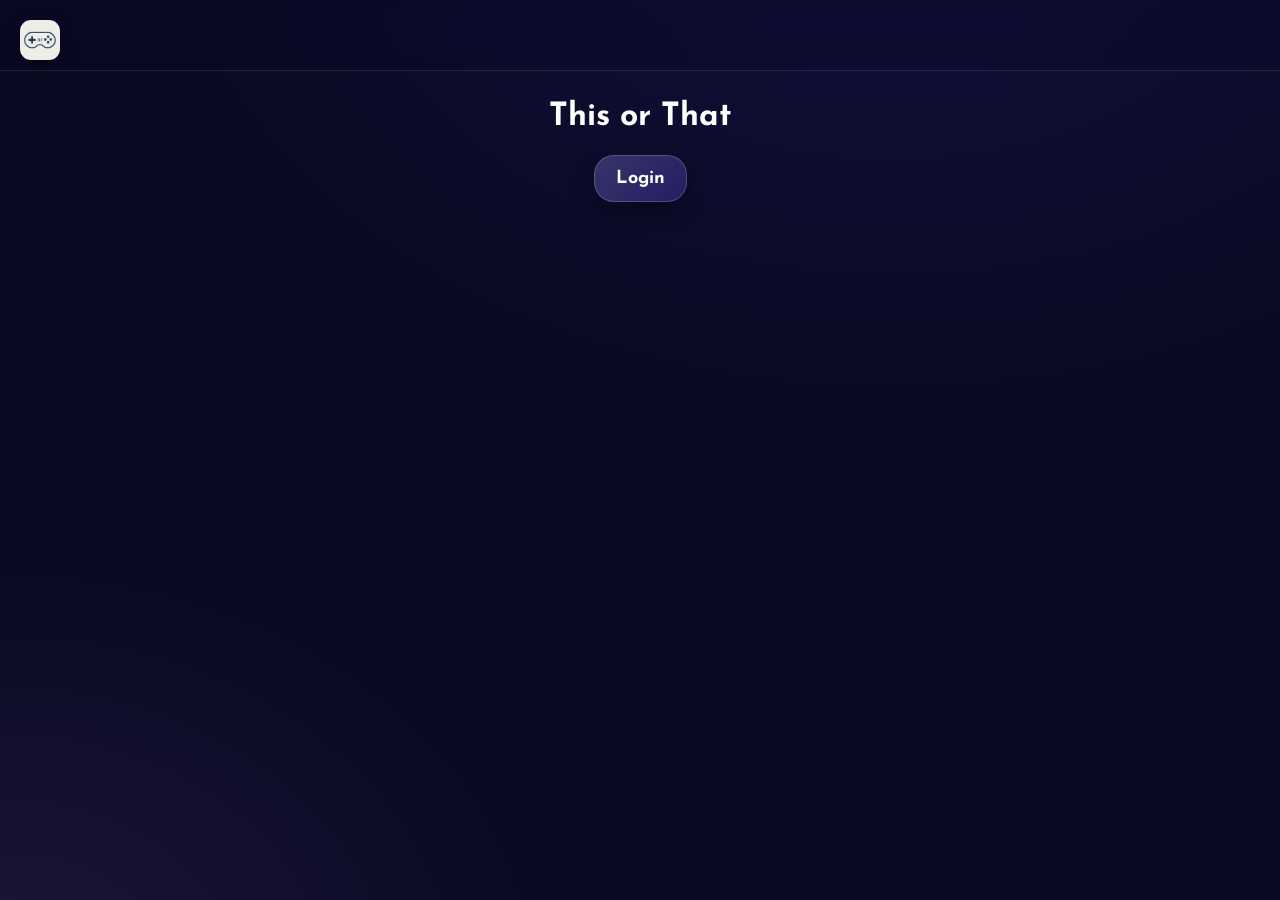
<file: index.html>
<!DOCTYPE html>
<html lang="de">

<head>
  <meta charset="UTF-8">
  <title>This or That</title>
  <link rel="icon" type="image/x-icon" href="images/icon.png">
  <link rel="stylesheet" href="css/main.css">
  <link href="https://fonts.googleapis.com/css2?family=Josefin+Sans&display=swap" rel="stylesheet">
</head>

<body>
  <header class="site-header">
    <div class="logo-container">
      <img src="images/logo.png" alt="Logo" class="site-logo">
    </div>
  </header>
  <div class="container center">
    <h1>This or That</h1>
    <a href="login.html" class="button">Login</a>
  </div>
</body>

</html>
</file>
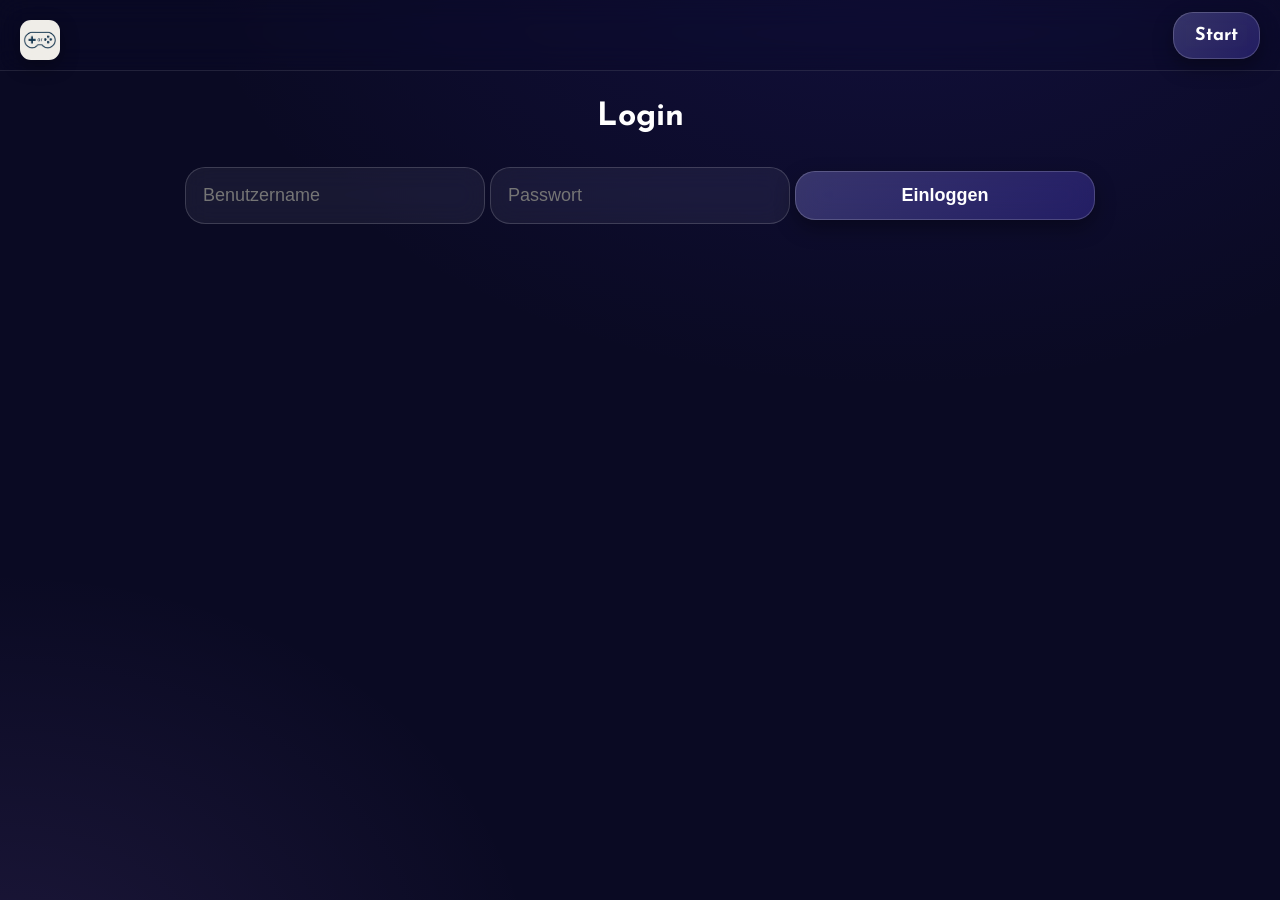
<file: addquiz.html>
<!DOCTYPE html>
<html lang="de">

<head>
  <meta charset="UTF-8">
  <meta name="viewport" content="width=device-width, initial-scale=1.0">
  <title>Neues Quiz hinzufügen</title>
  <link rel="icon" type="image/x-icon" href="images/icon.png">
  <link rel="stylesheet" href="css/main.css">
  <link href="https://fonts.googleapis.com/css2?family=Josefin+Sans&display=swap" rel="stylesheet">
</head>

<body>
  <header class="site-header">
    <div class="logo-container">
      <img src="images/logo.png" alt="Logo" class="site-logo">
    </div>
    <a href="dashboard.html" class="nav-button">🏠 Dashboard</a>
  </header>

  <div class="container">
    <h2>Neues Quiz hinzufügen:</h2>
    <form id="quizForm">
      <label for="quizname">Neuer Quiz Name:</label>
      <input type="text" id="quizname" name="quizname" placeholder="Bsp. Fruits (keine Umlaute)" required
        autocomplete="off" autocorrect="off" autocapitalize="off" spellcheck="false">

      <div id="questionsContainer">
        <!-- Frageblöcke werden dynamisch per JS eingefügt -->
      </div>

      <button id="add-question-btn" class="button">➕ Weitere Frage hinzufügen</button>
      <p id="status"></p>
      <h2 class="button-row">
        <button type="submit" class="button">Speichern</button>
        <button onclick="history.back()" class="button">Zurück</button>
      </h2>

      <p id="status"></p>
    </form>
  </div>
  <script src="js/main.js"></script>
  <script src="js/addquiz.js"></script>
</body>

</html>
</file>
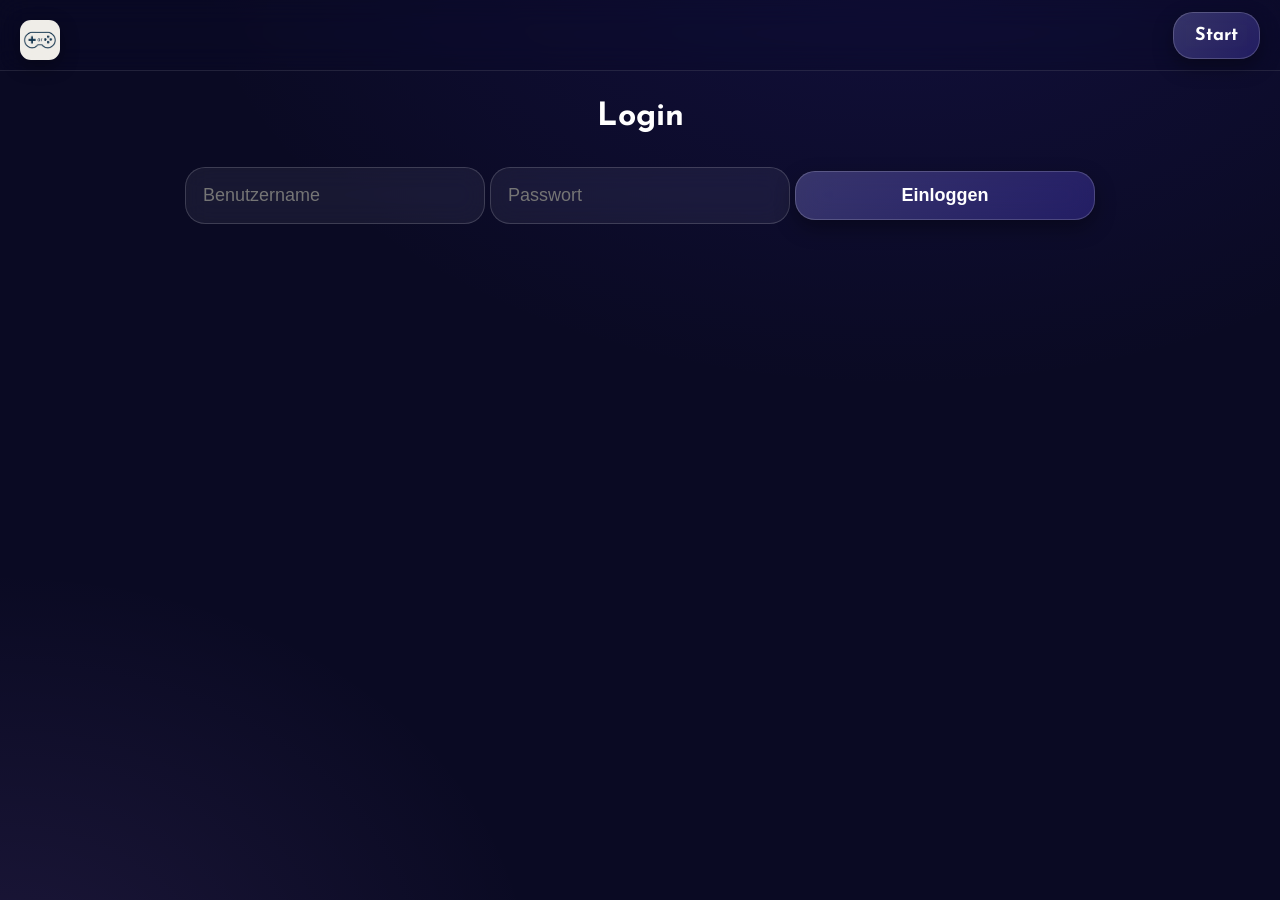
<file: dashboard.html>
<!DOCTYPE html>
<html lang="de">

<head>
  <meta charset="UTF-8">
  <title>Dashboard</title>
  <link rel="icon" type="image/x-icon" href="images/icon.png">
  <link rel="stylesheet" href="css/main.css">
  <link href="https://fonts.googleapis.com/css2?family=Josefin+Sans&display=swap" rel="stylesheet">
</head>

<body>
  <!-- Fester Header mit Logout -->
  <header class="site-header">
    <div class="logo-container">
      <img src="images/logo.png" alt="Logo" class="site-logo">
    </div>
    <div class="header-buttons">
      <a href="journal.html" class="nav-button">Journal</a>
      <a href="draw_a_date.html" class="nav-button">Draw a Date</a>
      <a href="#" onclick="event.preventDefault(); logout();" class="nav-button">Logout</a>
    </div>
  </header>

  <div class="container">
    <h1>Willkommen <span id="userName"></span></h1>

    <!-- Verfügbare Quizzes -->
    <h2>Alle Quizzes</h2>
    <div id="quizList" class="quiz-grid"></div>

    <!-- Abgeschlossene Quizzes -->
    <h2 style="margin-top: 50px;">Abgeschlossene Quizzes</h2>
    <div id="completedQuizzes" class="quiz-grid"></div>
  </div>

  <button class="fab-button" onclick="window.location.href='addquiz.html'">
    <span>+</span>
  </button>




  <!-- 💡 Zentrale JS-Logik -->
  <script src="js/main.js"></script>
</body>

</html>
</file>
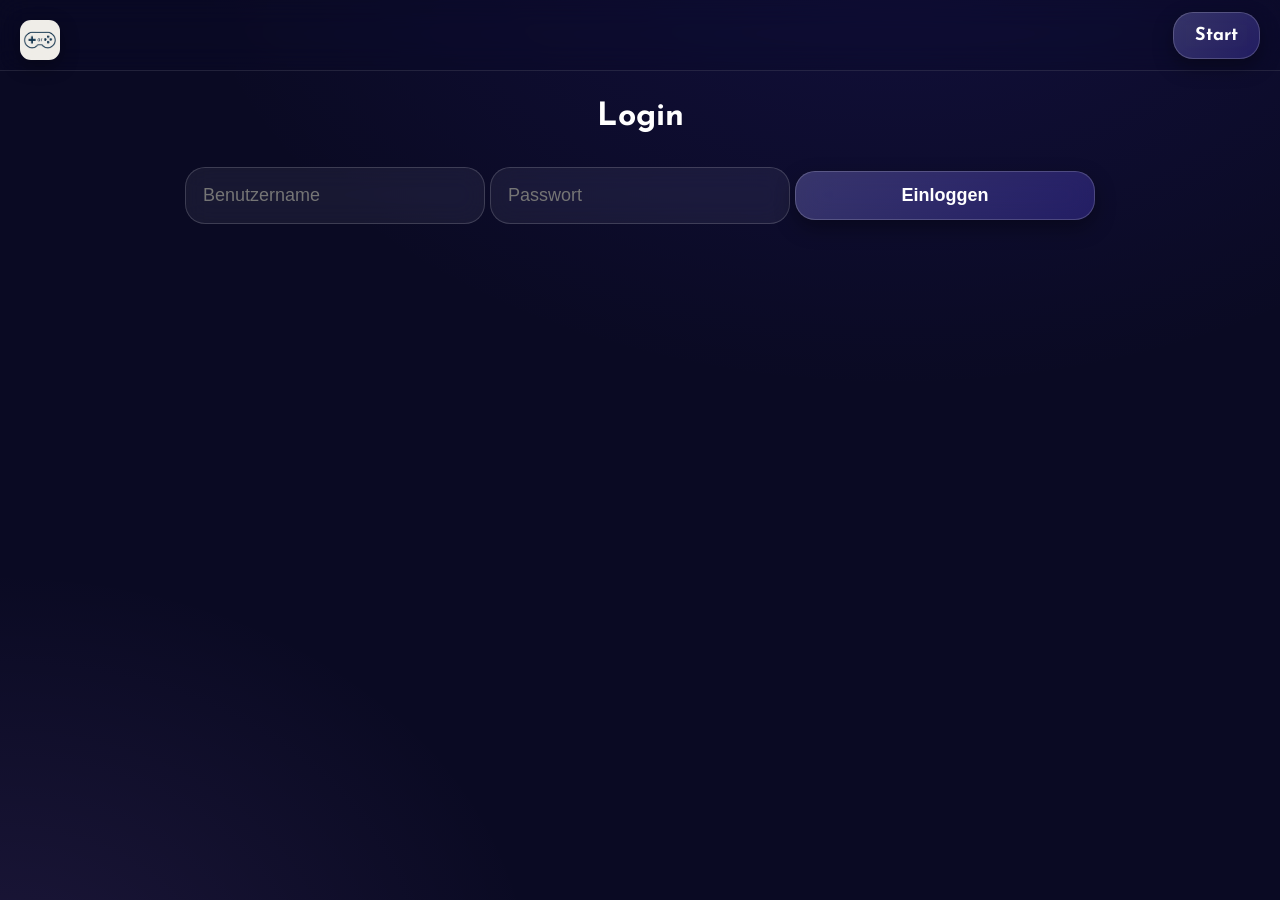
<file: draw_a_date.html>
<!DOCTYPE html>
<html lang="de">

<head>
  <meta charset="UTF-8">
  <title>Draw a Date</title>
  <link rel="icon" type="image/x-icon" href="images/icon.png">
  <link rel="stylesheet" href="css/main.css">
  <link href="https://fonts.googleapis.com/css2?family=Josefin+Sans&display=swap" rel="stylesheet">
</head>

<body>
  <!-- Fester Header mit Logout -->
<body>
    <header class="site-header">
        <div class="logo-container">
            <img src="images/logo.png" alt="Logo" class="site-logo">
        </div>
        <nav class="nav-actions">
            <a href="dashboard.html" class="nav-button">🏠 Dashboard</a>
        </nav>
    </header>

  <main class="container date-container">
    <h1>🎲 Draw a Date</h1>
    <p class="date-subtitle">Sammelt gemeinsam eure Date-Ideen und lasst das Glück entscheiden!</p>

    <section class="date-section">
      <h2>Neue Idee speichern</h2>
      <form id="dateIdeaForm" class="date-form">
        <label for="dateIdeaInput">Deine Date-Idee</label>
        <textarea id="dateIdeaInput" rows="3" placeholder="Zum Beispiel: Picknick im Park mit Sonnenuntergang" required></textarea>

        <label for="dateCategorySelect">Kategorie</label>
        <select id="dateCategorySelect" required>
          <option value="ganzer_tag">Ganzer Tag</option>
          <option value="halber_tag">Halber Tag</option>
          <option value="abend">Abend</option>
        </select>

        <button type="submit" class="button">Idee speichern</button>
      </form>
      <p id="dateSaveMessage" class="date-message" role="status"></p>
    </section>

    <section class="date-section">
      <h2>Gespeicherte Ideen</h2>
      <div class="date-ideas" id="dateIdeasContainer">
        <div class="date-category" data-category="ganzer_tag">
          <h3>Ganzer Tag</h3>
          <ul class="date-idea-list" id="dateList-ganzer_tag"></ul>
        </div>
        <div class="date-category" data-category="halber_tag">
          <h3>Halber Tag</h3>
          <ul class="date-idea-list" id="dateList-halber_tag"></ul>
        </div>
        <div class="date-category" data-category="abend">
          <h3>Abend</h3>
          <ul class="date-idea-list" id="dateList-abend"></ul>
        </div>
      </div>
    </section>

    <section class="date-section">
      <h2>Date ziehen</h2>
      <div class="date-draw-controls">
        <label for="drawCategorySelect">Kategorie auswählen</label>
        <select id="drawCategorySelect">
          <option value="all">Alle Kategorien</option>
          <option value="ganzer_tag">Ganzer Tag</option>
          <option value="halber_tag">Halber Tag</option>
          <option value="abend">Abend</option>
        </select>
        <button type="button" class="button" id="drawDateButton">Draw a Date</button>
      </div>
      <div id="drawResult" class="date-result" role="status" aria-live="polite"></div>
    </section>
  </main>


  <!-- 💡 Zentrale JS-Logik -->
  <script src="js/main.js"></script>
  <script src="js/draw_a_date.js"></script>
</body>

</html>
</file>
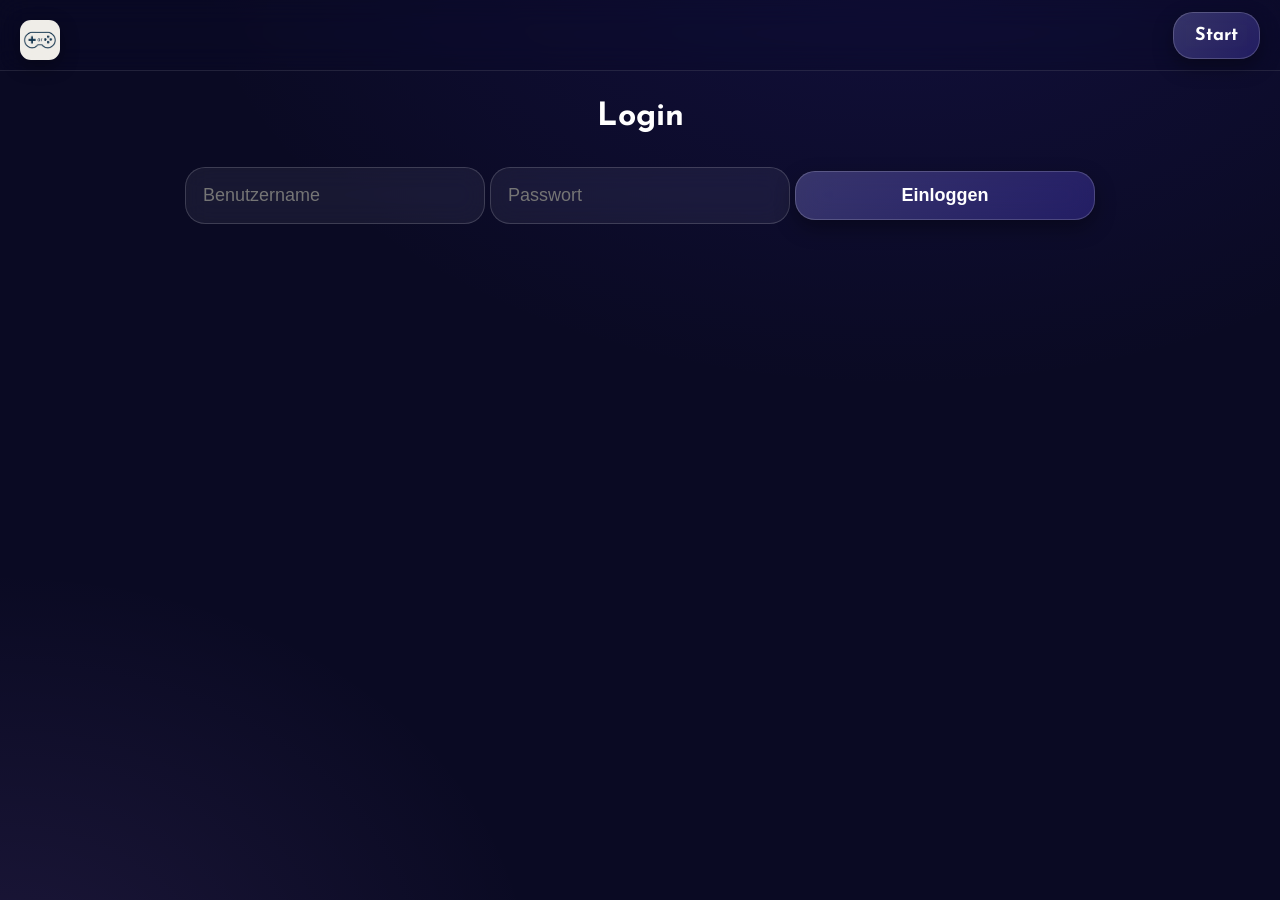
<file: login.html>
<!DOCTYPE html>
<html lang="de">

<head>
  <meta charset="UTF-8">
  <meta name="viewport" content="width=device-width, initial-scale=1.0">
  <title>Login</title>
  <link rel="icon" type="image/x-icon" href="images/icon.png">
  <link rel="stylesheet" href="css/main.css">
  <link href="https://fonts.googleapis.com/css2?family=Josefin+Sans&display=swap" rel="stylesheet">

  <!-- 🔒 Auto-Redirect falls schon eingeloggt -->
  <script>
    if (localStorage.getItem("user")) {
      window.location.href = "dashboard.html";
    }
  </script>
</head>

<body>
  <!-- Fester Header mit Dashboard-Button -->
  <header class="site-header">
    <div class="logo-container">
      <img src="images/logo.png" alt="Logo" class="site-logo">
    </div>
    <a href="index.html" class="nav-button">Start</a>
  </header>

  <div class="container">
    <h1>Login</h1>
    <form id="loginForm">
      <input type="text" id="username" placeholder="Benutzername" required>
      <input type="password" id="password" placeholder="Passwort" required>
      <button type="submit" class="login-button">Einloggen</button>
    </form>
    <p id="errorMsg" class="error"></p>
  </div>

  <script src="js/main.js"></script>
</body>

</html>
</file>
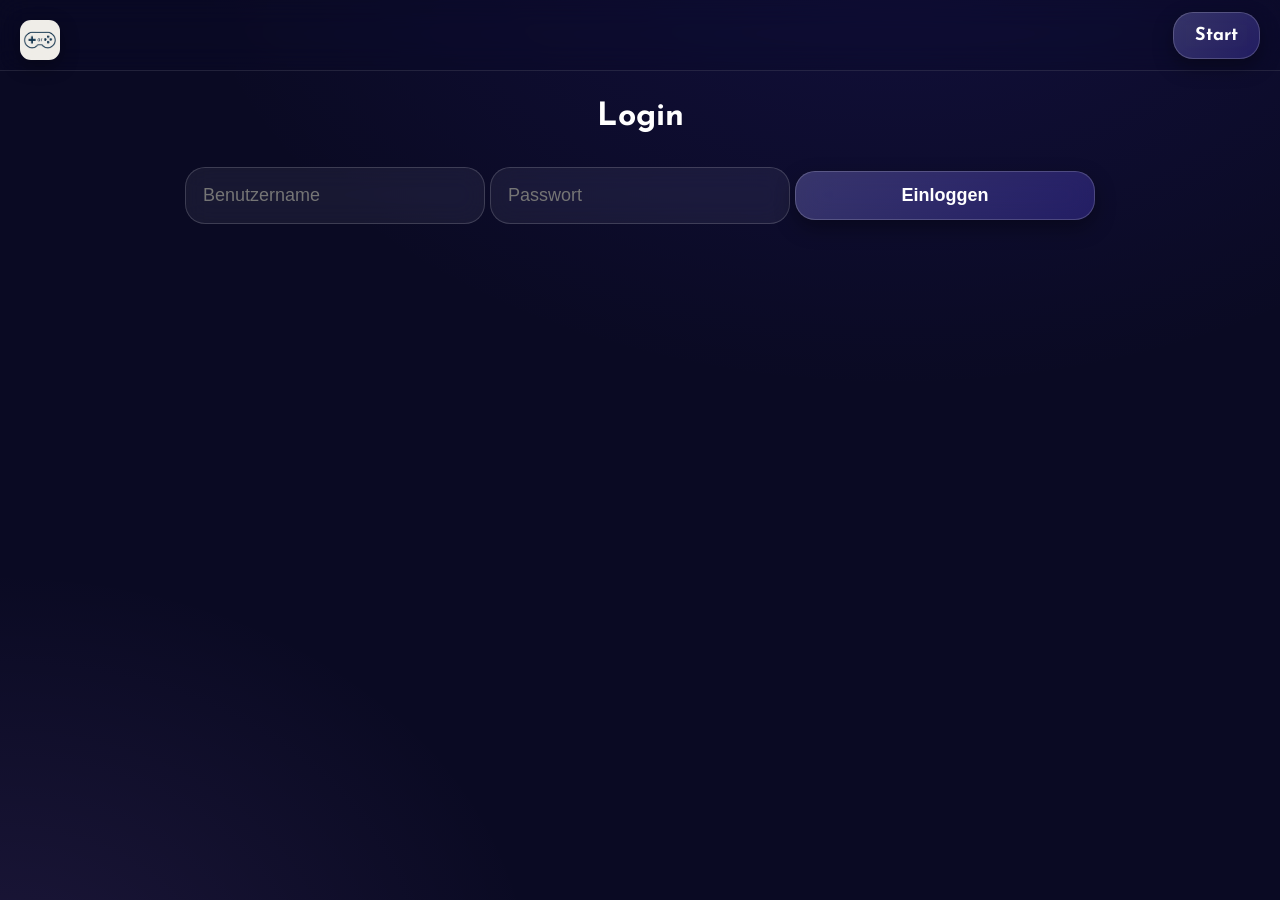
<file: quiz.html>
<!DOCTYPE html>
<html lang="de">
<head>
  <meta charset="UTF-8">
  <title>Quiz</title>
  <link rel="icon" type="image/x-icon" href="images/icon.png">
  <link rel="stylesheet" href="css/main.css">
  <link href="https://fonts.googleapis.com/css2?family=Josefin+Sans&display=swap" rel="stylesheet">
</head>
<body>
  <!-- Fester Header mit Dashboard-Button -->
  <header class="site-header">
    <div class="logo-container">
      <img src="images/logo.png" alt="Logo" class="site-logo">
    </div>
    <a href="dashboard.html" class="nav-button">🏠 Dashboard</a>
  </header>

  <div class="container quiz-container-wide">
    <h2 id="question">Frage</h2>
    <div id="progress-counter">Frage 1 von 8</div>
    <div class="quiz-images">
      
      <div class="image-wrapper">
        <img id="img1" class="quiz-img" src="" alt="Option 1">
      </div>
  
      <div class="or-circle">OR</div>
  
      <div class="image-wrapper">
        <img id="img2" class="quiz-img" src="" alt="Option 2">
      </div>
  
    </div>
  </div>

      
  <script src="js/main.js"></script>
</body>
</html>
</file>
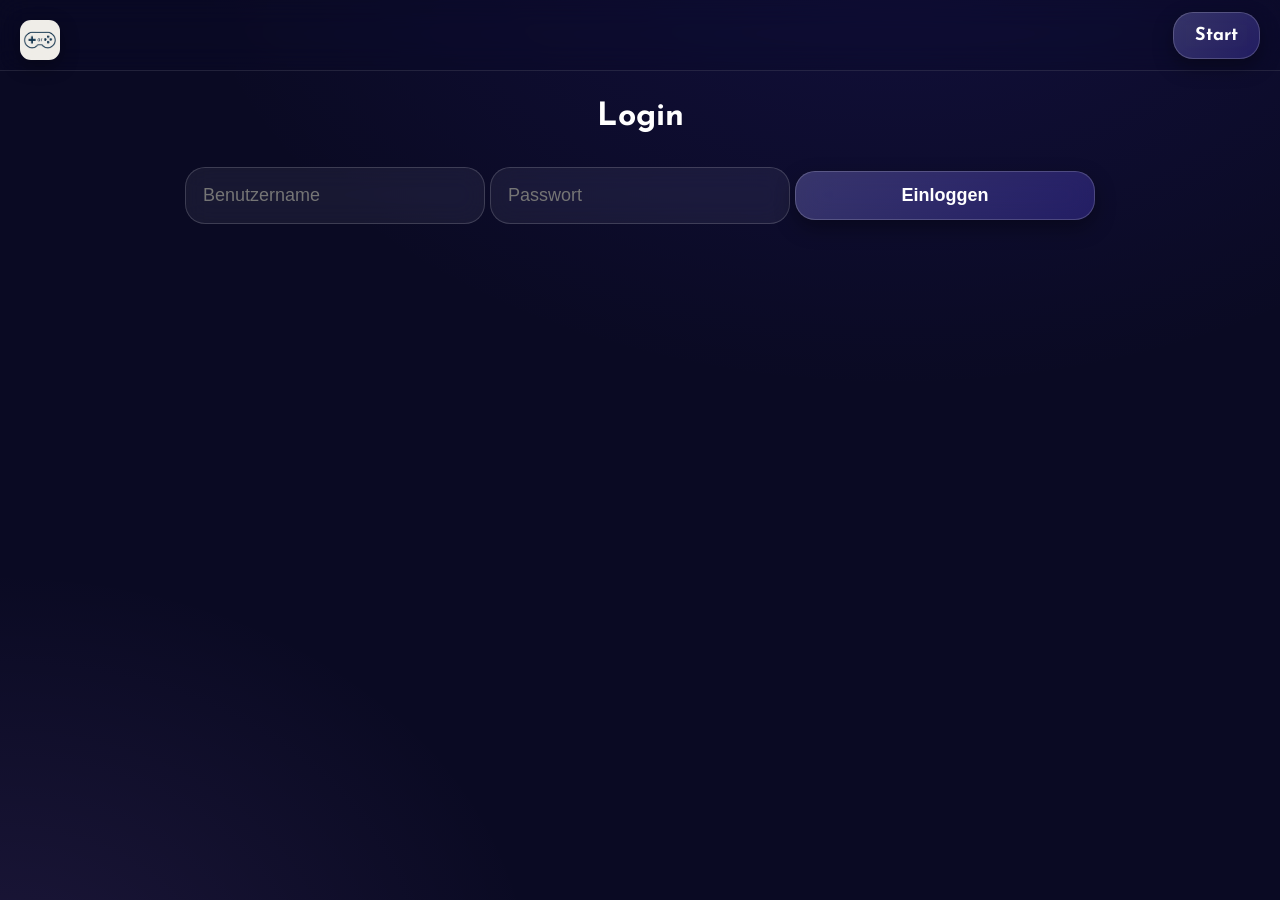
<file: results.html>
<!DOCTYPE html>
<html lang="de">
<head>
  <meta charset="UTF-8">
  <title>Ergebnisse</title>
  <link rel="icon" type="image/x-icon" href="images/icon.png">
  <link rel="stylesheet" href="css/main.css">
  <link href="https://fonts.googleapis.com/css2?family=Josefin+Sans&display=swap" rel="stylesheet">
</head>
<body>

  <!-- Fester Header mit Dashboard-Link -->
  <header class="site-header">
    <div class="logo-container">
      <img src="images/logo.png" alt="Logo" class="site-logo">
    </div>
    <a href="dashboard.html" class="nav-button">🏠 Dashboard</a>
  </header>

  <!-- Hauptinhalt -->
  <div class="container">
    <h1>Ergebnisvergleich</h1>
    <p id="matchScore" class="match-score"></p>
    <div id="results">Wird geladen...</div>

    <!-- Chatbereich -->
    <div id="chatBox">
      <h3>Diskussion</h3>
      <div id="chatHeader" class="chat-header">
        <span class="chat-name left">User2</span>
        <span class="chat-name right">User1</span>
      </div>
      <div id="chatMessages" class="chat-messages"></div>
      <div class="chat-input-row">
        <input type="text" id="chatInput" placeholder="Nachricht schreiben..." autocomplete="off" autocorrect="off" autocapitalize="off" spellcheck="false">
        <button onclick="sendMessage()" class="chat-send-button">Senden</button>
      </div>
    </div>

  </div>

  <script src="js/main.js"></script>

</body>
</html>
</file>
<file: css/main.css>
/* ============================================
   THEME: Liquid Glass (iOS-artig) · Purple
   - Alle Selektoren beibehalten
   - Container ohne deckende Farben
   - Global zentriert
   - Vereinheitlichte Buttons/Inputs
============================================ */

/* ---------- Design Tokens ---------- */
:root{
  --bg: #0a0a23;
  --fg: #ffffff;
  --muted: #c3c6ff;
  --accent: #8884d8;            /* Lila Basis */
  --accent-strong: #6f66e8;
  --accent-dark: #4b00b5;
  --success: #7dffa5;
  --error: #ff8a80;

  --glass-bg: rgba(255,255,255,0.06);     /* kaum sichtbar – wirkt mit Blur */
  --glass-stroke: rgba(255,255,255,0.22);
  --glass-shadow: 0 20px 40px rgba(0,0,0,0.35);
  --glass-ring: 0 0 0 1px var(--glass-stroke) inset;

  --radius: 20px;
  --radius-sm: 12px;
  --blur: 18px;

  --space-1: 8px;
  --space-2: 12px;
  --space-3: 16px;
  --space-4: 20px;
  --space-5: 28px;
  --space-6: 36px;
}

/* ---------- Base ---------- */
*,
*::before,
*::after { box-sizing: border-box; }

html, body { height: 100%; }

body{
  margin: 0;
  padding-top: 60px;            /* Platz für Header */
  font-family: 'Josefin Sans', system-ui, -apple-system, Segoe UI, Roboto, Helvetica, Arial, sans-serif;
  color: var(--fg);
  background:
    radial-gradient(1200px 800px at 70% -10%, rgba(78,58,249,0.12) 0%, rgba(78,58,249,0) 60%),
    radial-gradient(900px 700px at 0% 110%, rgba(186,136,255,0.10) 0%, rgba(186,136,255,0) 60%),
    var(--bg);
  -webkit-font-smoothing: antialiased;
  text-rendering: optimizeLegibility;
}

/* Zentrierter Content */
.container{
  max-width: 960px;
  margin: 0 auto;
  padding: var(--space-4);
  text-align: center;
}

/* ---------- Glass Primitives (applied through selectors below) ---------- */
.glass{
  background: var(--glass-bg);            /* sehr transparent */
  backdrop-filter: blur(var(--blur)) saturate(1.2);
  -webkit-backdrop-filter: blur(var(--blur)) saturate(1.2);
  border-radius: var(--radius);
  box-shadow: var(--glass-shadow);
  outline: none;
  border: 1px solid rgba(255,255,255,0.10);
}
.glass-outline{ box-shadow: var(--glass-ring); }

/* ============================================
   SHARED COMPONENTS (Buttons, Inputs, Header)
============================================ */

/* Buttons (einheitlich) */
.button,
.nav-button,
.chat-send-button,
.fab-button,
.login-button{
  display: inline-flex;
  align-items: center;
  justify-content: center;
  gap: 8px;
  padding: 14px 22px;
  font-size: 18px;
  font-weight: 700;
  color: var(--fg);
  background: linear-gradient(135deg, rgba(136,132,216,0.35), rgba(79,64,201,0.35));
  border: 0;
  border-radius: var(--radius);
  cursor: pointer;
  text-decoration: none;
  transition: transform .12s ease, box-shadow .25s ease, background .25s ease;
  backdrop-filter: blur(14px) saturate(1.2);
  -webkit-backdrop-filter: blur(14px) saturate(1.2);
  box-shadow: 0 8px 20px rgba(0,0,0,0.35), 0 0 0 1px rgba(255,255,255,0.18) inset;
}
.button:hover,
.nav-button:hover,
.chat-send-button:hover,
.fab-button:hover,
.login-button:hover{
  transform: translateY(-1px);
  background: linear-gradient(135deg, rgba(168,159,240,0.45), rgba(110,101,233,0.45));
  box-shadow: 0 12px 26px rgba(0,0,0,0.45), 0 0 0 1px rgba(255,255,255,0.22) inset;
}

/* Inputs unified */
input,
form input,
#chatInput,
.date-form textarea,
.date-form select,
.date-draw-controls select{
  width: 100%;
  max-width: 560px;
  margin: var(--space-2) auto;
  padding: 14px 16px;
  font-size: 16px;
  color: var(--fg);
  border: 0;
  border-radius: var(--radius);
  background: rgba(255,255,255,0.06);
  backdrop-filter: blur(12px) saturate(1.15);
  -webkit-backdrop-filter: blur(12px) saturate(1.15);
  box-shadow: 0 0 0 1px rgba(255,255,255,0.16) inset;
}
input:focus,
#chatInput:focus,
.date-form textarea:focus,
.date-form select:focus,
.date-draw-controls select:focus{
  outline: none;
  box-shadow: 0 0 0 2px rgba(168,159,240,0.55), 0 0 0 1px rgba(255,255,255,0.22) inset;
}

.error{ color: var(--error); }

/* Header (Glass, sticky) */
.site-header{
  position: fixed;
  top: 0; right: 0; left: 0;
  padding: 10px 20px;
  display: flex;
  justify-content: space-between;
  align-items: center;
  z-index: 1000;

  background: rgba(10,10,35,0.35);
  backdrop-filter: blur(14px) saturate(1.1);
  -webkit-backdrop-filter: blur(14px) saturate(1.1);
  border-bottom: 1px solid rgba(255,255,255,0.10);
}

.logo-container{ display:flex; align-items:center; }
.site-logo{
  width: 40px; height: 40px; border-radius: 11px; object-fit: cover;
  margin-right: 10px; margin-top: 10px;
  box-shadow: 0 6px 18px rgba(0,0,0,.35);
}
.header-buttons{
  margin-left: auto;
  display: flex; gap: 12px; align-items: center;
}

/* ============================================
   LOGIN PAGE – Mobile Fokus
============================================ */
.login-button{ width: 90%; max-width: 300px; }
form input{
  width: 90%; max-width: 300px;
  padding: 18px; font-size: 18px;
}

/* ============================================
   DASHBOARD
============================================ */
.quiz-grid{
  display: grid;
  grid-template-columns: repeat(3, 1fr);
  gap: 20px;
  justify-items: center;
  align-items: center;
  margin-top: 30px;
}
.quiz-card{
  display: flex; align-items:center; justify-content:center;
  padding: 28px;
  border-radius: var(--radius);
  color: var(--fg);
  text-decoration: none;
  font-size: 20px; font-weight: 700;
  min-height: 100px; width: 100%; max-width: 220px;
  text-align: center;
  transition: transform .15s ease, box-shadow .25s ease;
  /* Liquid-Glass */
  background: rgba(255,255,255,0.04);
  backdrop-filter: blur(var(--blur));
  -webkit-backdrop-filter: blur(var(--blur));
  box-shadow: var(--glass-shadow), var(--glass-ring);
}
.quiz-card:hover{ transform: translateY(-2px); }

/* FAB */
.fab-button{
  position: fixed; bottom: 20px; right: 20px;
  width: 88px; height: 88px; border-radius: 24px;
  background: linear-gradient(135deg, rgba(158,111,255,0.55), rgba(75,0,181,0.55));
  box-shadow: 0 12px 28px rgba(0,0,0,0.45), 0 0 0 1px rgba(255,255,255,0.20) inset;
}
.fab-button span{
  font-size: 56px; color: #e0d8ff; line-height: 1; font-weight: 800;
  user-select: none;
}

/* ============================================
   QUIZ PAGE
============================================ */
.quiz-container{ padding-top: 40px; }
.quiz-container-wide{ max-width: 1600px; }

.quiz-images{
  display:flex; flex-direction: row; justify-content:center; align-items:center; flex-wrap: wrap; gap: 20px;
}
.image-wrapper{
  width: 300px; height: 300px; overflow: hidden; border-radius: var(--radius);
  background: rgba(255,255,255,0.03);
  backdrop-filter: blur(10px);
  -webkit-backdrop-filter: blur(10px);
  box-shadow: var(--glass-ring);
}
.image-wrapper img{ width:100%; height:100%; object-fit:cover; display:block; }

.quiz-img{
  pointer-events:auto; width:100%; max-width:600px; height:auto; max-height:600px;
  border-radius: var(--radius); cursor:pointer; object-fit: cover; transition: transform .15s;
  box-shadow: 0 10px 30px rgba(0,0,0,.35);
}
.quiz-img:hover{ transform: scale(1.02); }

.or-circle{
  font-size: 24px; font-weight: 800; color: var(--fg);
  padding: 14px 18px; border-radius: 999px;
  background: rgba(255,255,255,0.08);
  backdrop-filter: blur(10px);
  -webkit-backdrop-filter: blur(10px);
  box-shadow: var(--glass-ring);
}

#progress-counter{
  position: absolute; top: 80px; left: 20px;
  font-size: 20px; font-weight: 800; color: var(--fg);
}

/* ============================================
   RESULTS PAGE
============================================ */
.result-compare-header{
  display:flex; justify-content: space-between; max-width: 520px;
  margin: 0 auto 20px auto; padding-top: 10px; gap: 20px;
}
.user-label{ width:50%; text-align:center; font-weight:700; font-size:18px; }
.result-question-center{ text-align:center; font-weight:700; margin-bottom:10px; font-size:20px; }

.result-row{
  display:flex; justify-content:space-between; align-items:center;
  gap: 20px; max-width: 520px; margin: 0 auto 40px auto;
}
.result-answer{ width: 50%; text-align:center; }
.result-answer img{
  width:100%; max-width:220px; aspect-ratio: 1 / 1; object-fit:cover; border-radius: var(--radius);
  box-shadow: 0 14px 32px rgba(0,0,0,.45), var(--glass-ring);
}
.match-score{
  text-align:center; font-size:22px; font-weight:800; color: var(--success); margin-bottom: 20px;
}
.invisible{ visibility:hidden; height:24px; }

/* ============================================
   CHAT COMPONENT
============================================ */
#chatBox{
  position: fixed; right: 20px; bottom: 20px;
  width: 300px; max-height: 420px; display:flex; flex-direction:column; justify-content:flex-end; z-index:1000;
  padding: 15px; border-radius: var(--radius);
  background: rgba(255,255,255,0.05);
  backdrop-filter: blur(var(--blur));
  -webkit-backdrop-filter: blur(var(--blur));
  box-shadow: var(--glass-shadow), var(--glass-ring);
}
.chat-messages{ flex-grow:1; overflow-y:auto; padding: 10px 5px; margin-bottom:10px; display:flex; flex-direction:column; gap:6px; }
.chat-input-row{ display:flex; gap:8px; }

.chat-send-button{ padding: 10px 14px; font-size: 14px; }

.chat-message{
  max-width: 75%; padding: 8px 12px; border-radius: var(--radius-sm);
  font-size:14px; line-height:1.4; word-wrap:break-word;
  background: rgba(255,255,255,0.08);
  backdrop-filter: blur(8px);
  -webkit-backdrop-filter: blur(8px);
  box-shadow: var(--glass-ring);
}
.chat-message.user2{
  align-self:flex-start;
  background: linear-gradient(135deg, rgba(51,51,102,0.45), rgba(51,51,140,0.35));
  border-top-left-radius: 6px;
}
.chat-message.user1{
  align-self:flex-end;
  background: linear-gradient(135deg, rgba(102,102,170,0.45), rgba(136,132,216,0.35));
  border-top-right-radius: 6px;
}
.chat-header{ display:flex; justify-content:space-between; padding: 0 20px; margin-bottom:5px; color:#ddd; font-weight:700; font-size:14px; }
.chat-name.left{ text-align:left; }
.chat-name.right{ text-align:right; }

/* ============================================
   CREATE QUIZ PAGE
============================================ */
.question-block{
  margin-top: 20px; padding: 15px; border-radius: var(--radius);
  border: 2px dashed rgba(200,200,255,0.25);
  background: rgba(255,255,255,0.03);
  backdrop-filter: blur(8px);
  -webkit-backdrop-filter: blur(8px);
}
#add-question-btn{
  cursor:pointer; margin-top: 30px; display:inline-flex; align-items:center; gap:6px;
  background: transparent; border: 2px solid var(--accent); color: var(--accent);
  padding: 8px 14px; font-size:16px; border-radius: var(--radius); transition: all .2s ease-in-out;
}
#add-question-btn:hover{
  background: rgba(136,132,216,0.10); border-color: #a89ff0; color: #a89ff0;
}
.remove-question-btn{
  float:right; background: transparent; border: none; font-size: 18px; color: var(--error); cursor:pointer;
  margin-top: -10px; margin-right: -10px;
}
#add-btn-wrapper{ margin-top: 20px; text-align: center; }
.button-row{
  margin-top: 50px; display:flex; justify-content:center; gap:20px; font-size:1.5em; font-weight:700;
}
.button-row .button{ font-size:1em; }

/* ============================================
   Journal
============================================ */
.memory-list{ display:grid; gap:16px; text-align:left; }

.memory-card{
  position: relative; padding: 12px; border-radius: var(--radius);
  background: rgba(255,255,255,0.05);
  backdrop-filter: blur(var(--blur));
  -webkit-backdrop-filter: blur(var(--blur));
  box-shadow: var(--glass-shadow), var(--glass-ring);
}
.memory-inner{ display:flex; gap:12px; align-items:flex-start; }
.memory-media img{
  width:160px; height:110px; object-fit:cover; border-radius: 10px; display:block;
  box-shadow: 0 8px 18px rgba(0,0,0,.35);
}
.memory-body{ flex:1 1 auto; }
.memory-head{ display:flex; justify-content:space-between; align-items:flex-start; gap:12px; }
.memory-title{ margin:0; }
.memory-meta{ color:#ddd; font-size:.9em; }
.memory-desc{ margin:8px 0 0 0; white-space: pre-wrap; }

.memory-comments{ margin-top:10px; }
.comment-list{ display:grid; gap:8px; margin-top:8px; }
.comment-item{
  font-size:.95em; padding:8px; border-radius: 10px;
  background: rgba(255,255,255,0.06); backdrop-filter: blur(8px); -webkit-backdrop-filter: blur(8px);
}
.comment-meta{ color:#ddd; font-size:.85em; }
.comment-text{ white-space: pre-wrap; }

.comment-badge{
  position:absolute; top:-8px; right:-8px; padding:6px 10px; border-radius:999px;
  background: rgba(255,255,255,0.18); backdrop-filter: blur(6px); -webkit-backdrop-filter: blur(6px);
  font-size:.85em; box-shadow: var(--glass-ring);
}

/* Formularbreite im Journal */
#memoryForm input,
#memoryForm textarea,
.commentForm input{ width:100%; margin:0; }
.commentForm{ display:grid; grid-template-columns: 1fr auto; gap:8px; margin-top:10px; }

/* ============================================
   DRAW A DATE
   - Container bewusst ohne deckende Farbe
   - Glass auf Sektionen/Karten
============================================ */
.date-container{ max-width: 960px; }
.date-subtitle{ margin-top:-10px; color: var(--muted); }

.date-section{
  /* statt fester Fläche: sehr transparente Glassfläche */
  background: rgba(255,255,255,0.04);
  border-radius: var(--radius);
  padding: 20px; margin-top: 25px; text-align: left;
  backdrop-filter: blur(var(--blur)); -webkit-backdrop-filter: blur(var(--blur));
  box-shadow: var(--glass-shadow), var(--glass-ring);
}

.date-form label,
.date-draw-controls label{ display:block; font-weight:700; margin-bottom:6px; }

.date-form textarea{ min-height: 72px; }
.date-form textarea::placeholder{ color: rgba(255,255,255,0.7); }

.date-message{ min-height: 24px; margin-top: 10px; }
.date-message.success{ color: var(--success); }
.date-message.error{ color: var(--error); }

.date-ideas{ display:grid; gap: 20px; }
@media (min-width: 768px){ .date-ideas{ grid-template-columns: repeat(3, 1fr); } }

.date-category{
  background: rgba(255,255,255,0.04);
  border-radius: var(--radius);
  padding: 15px; min-height: 180px;
  backdrop-filter: blur(var(--blur)); -webkit-backdrop-filter: blur(var(--blur));
  box-shadow: var(--glass-shadow), var(--glass-ring);
}
.date-category h3{ margin-top:0; color: #ffdf6b; }

.date-idea-list{ list-style:none; padding:0; margin:0; display:flex; flex-direction:column; gap:10px; }
.date-idea-list li{
  background: rgba(0,0,0,0.18);
  border-radius: 12px; padding: 10px 12px; line-height: 1.4; font-size: 15px;
  backdrop-filter: blur(6px); -webkit-backdrop-filter: blur(6px);
}
.date-idea-list li span{
  display:block; font-size:13px; color: rgba(255,255,255,0.7); margin-top:6px;
}

.date-draw-controls{ display:flex; flex-direction:column; gap:12px; max-width: 360px; }

.date-result{
  margin-top:20px; min-height: 80px;
  background: rgba(255,255,255,0.06);
  border-radius: var(--radius);
  padding: 20px; display:flex; align-items:center; justify-content:center; text-align:center;
  font-size:18px; font-weight:800;
  backdrop-filter: blur(var(--blur)); -webkit-backdrop-filter: blur(var(--blur));
  box-shadow: var(--glass-shadow), var(--glass-ring);
}
.date-result span{
  display:block; font-size:14px; font-weight:400; color: rgba(255,255,255,0.8); margin-top:10px;
}

/* ============================================
   MOBILE OPTIMISATIONS
============================================ */
@media (max-width: 1000px){
  .quiz-grid{ grid-template-columns: repeat(2, 1fr); }
}
@media (max-width: 768px){
  .quiz-images{ flex-direction: column; }
  .quiz-img{ width: 84%; }
  .site-header{ flex-direction: column; align-items: flex-start; gap: 10px; padding: 10px; }

  .quiz-grid{ grid-template-columns: 1fr; gap: 16px; }
  .quiz-card, .button{ width: 92%; font-size: 20px; padding: 20px; }

  input{ width: 92%; font-size: 20px; padding: 16px; }
  .site-logo{ width: 30px; height: 30px; }

  h1{ font-size: 32px; margin: 20px 0; }
  h2{ font-size: 24px; margin-bottom: 10px; }

  .container{ padding: 20px; margin-top: 60px; }

  form input{ font-size: 22px !important; padding: 20px !important; height:auto !important; }
  .login-button{ font-size: 22px !important; padding: 20px !important; }

  #chatBox{ right: 12px; left: 12px; width: auto; }
}
</file>
